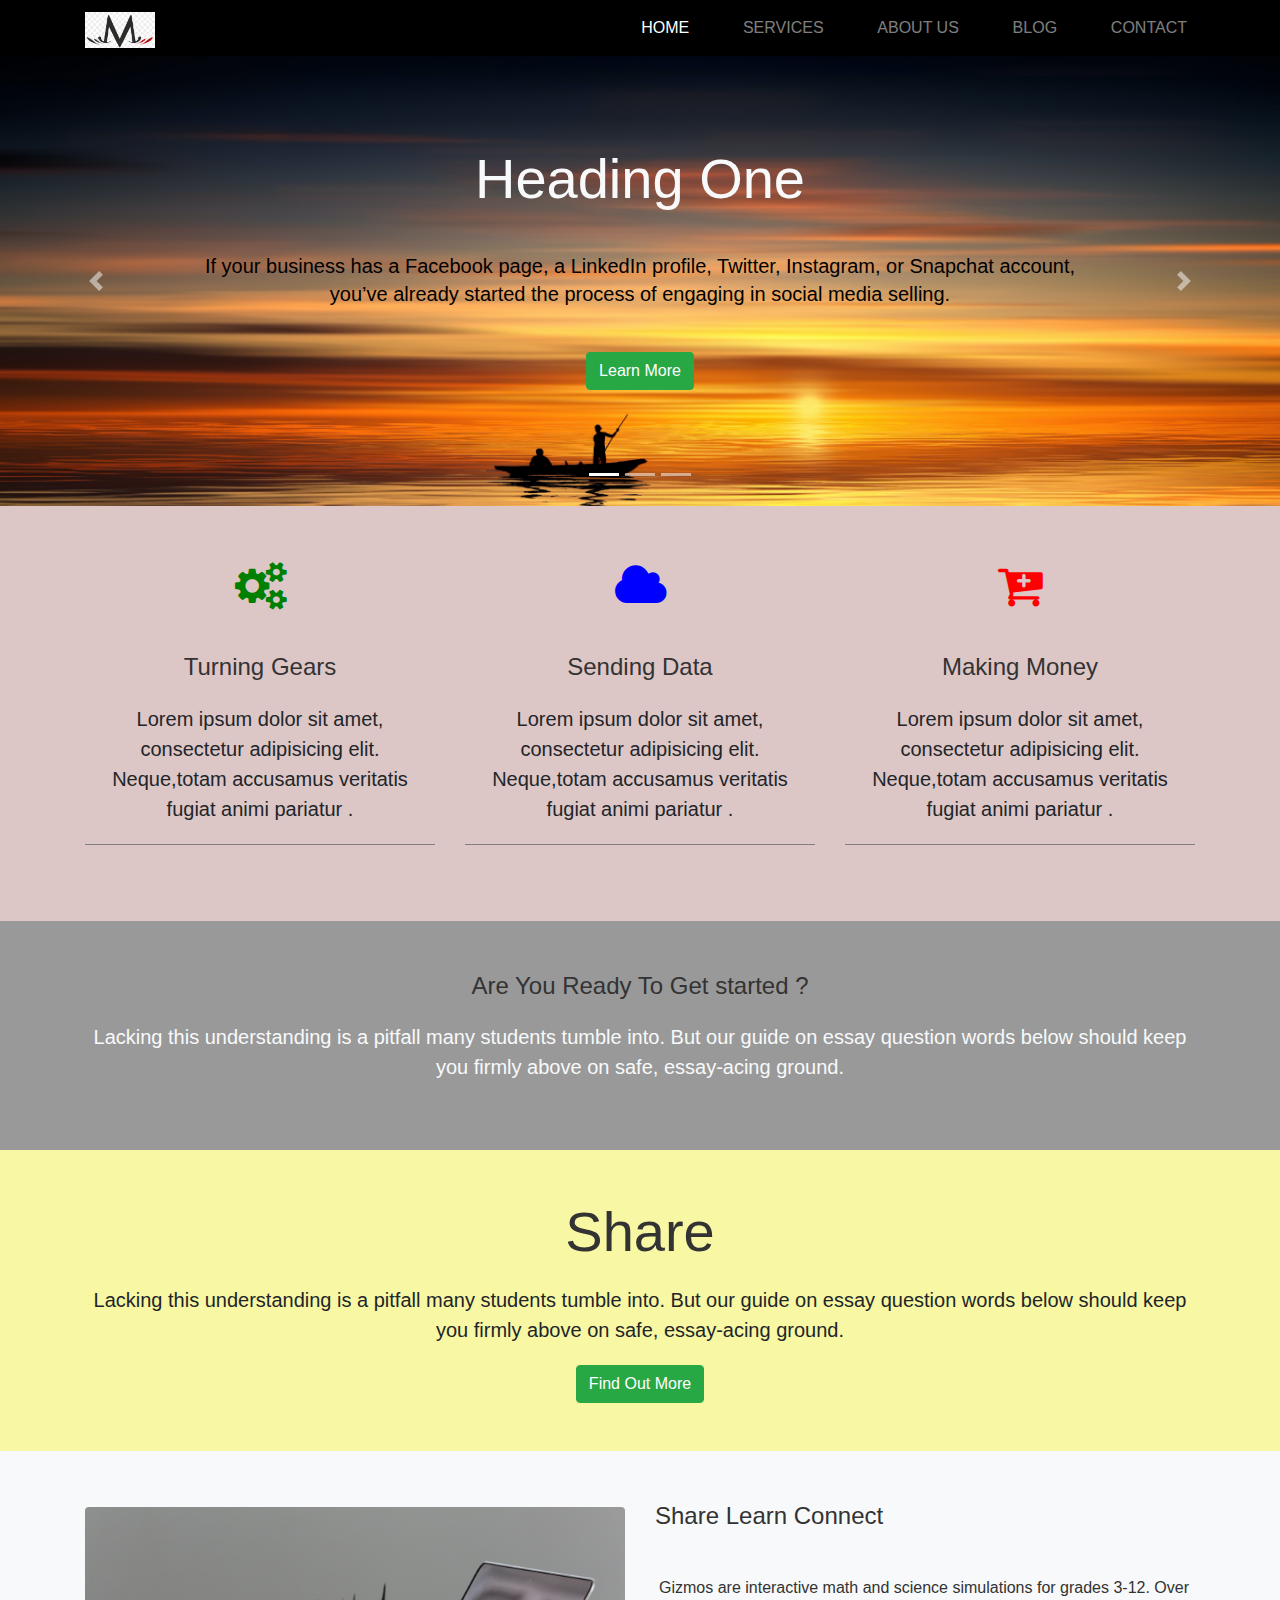
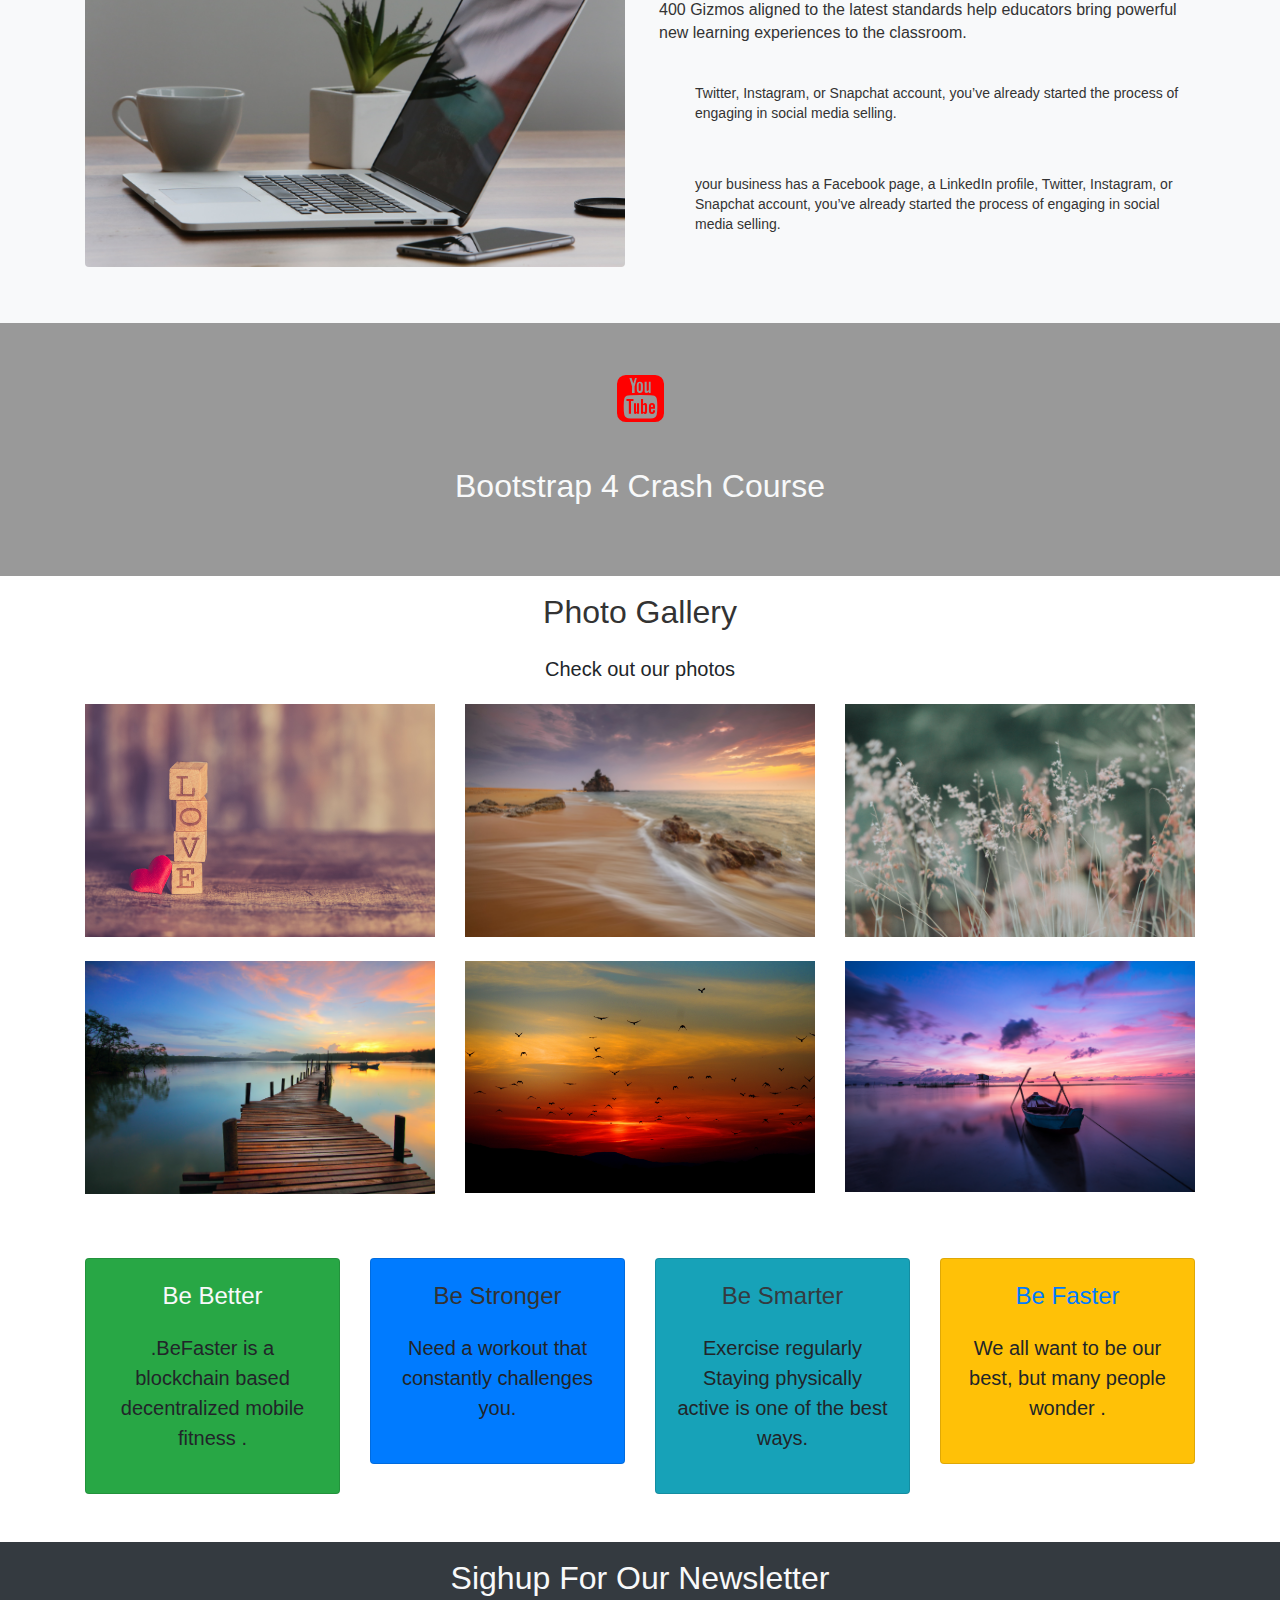
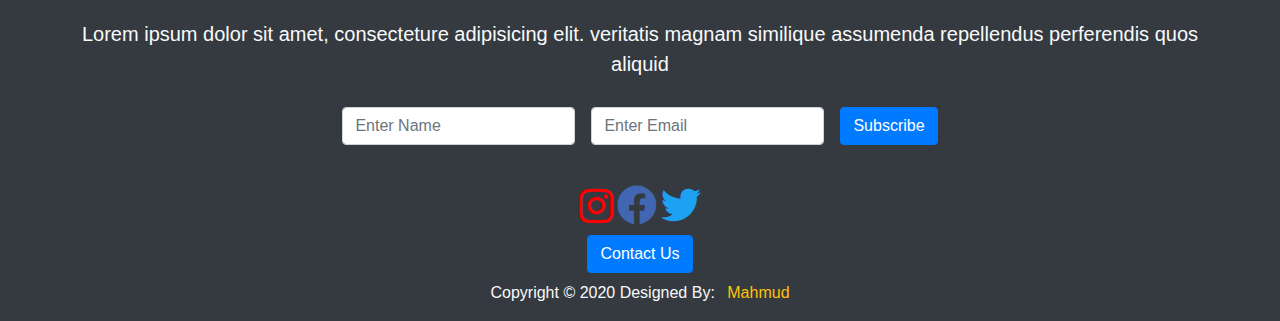
<file: index.html>
<!DOCTYPE html>
<html lang="en">
<head>
  <meta charset="UTF-8">
  <meta name="viewport" content="width=device-width, initial-scale=1.0">
  <meta http-equiv="X-UA-Compatible" content="ie=edge">
    
  <link rel="shortcut icon" href="img/favicon.jpg" type="image/x-icon">

  <link rel="stylesheet" href="css/style.css">
  <link rel="stylesheet" href="css/all.min.css">
  <link rel="stylesheet" href="css/bootstrap.min.css">
   
  <link rel="stylesheet" href="https://cdnjs.cloudflare.com/ajax/libs/font-awesome/4.7.0/css/font-awesome.min.css">
  <link rel="stylesheet" href="css/uikit.min.css">
  <link rel="stylesheet" href="css/fontawesome.min.css">

  
  <link rel="stylesheet" href="css/slick-theme.css">
  <link rel="stylesheet" href="css/slick.css">


<title>Index</title>

</head>
<body>
  <!-- Navigation Var -->
  <!-- navbar-expand-md use for horizantal Item -->
  <nav  class="navbar navbar-expand-md  navbar-dark" uk-sticky="top: 200; animation: uk-animation-slide-top; bottom: #sticky-on-scroll-up"  >
    <div class="container">
                   <!-- navbar-brand Use for Bold  Text |active use home page alltime active|ml =margin left auto-auto use all item go to left side | navbar-toggler-right Use button position right -->
           <div class="mt-1">
             <a href="index.html">
              <img src="img/mahmudlogo3.jpg" class="float-left" alt="Mahmud Img" width="70" height="70">
             </a>
           </div>
           <button class="navbar-toggler navbar-toggler-right" data-toggle="collapse" data-target="#navbarnav">
              <span class="navbar-toggler-icon">

              </span>
           </button>
      <div id="navbarnav" class="collapse navbar-collapse">
        <ul class="navbar-nav ml-auto">
          <li class="nav-item active">
            <a class="nav-link" href="index.html" >Home</a>
          </li>

          <li class="nav-item">
            <a class="nav-link" href="services.html">Services</a>
          </li>

          <li class="nav-item">
            <a class="nav-link" href="about.html">About Us</a>
          </li>

          <li class="nav-item">
            <a class="nav-link" href="blog.html">Blog</a>
          </li>

          <li class="nav-item">
            <a class="nav-link" href="contact.html">Contact</a>
          </li>
        </ul>

      </div>
        
    </div>
  </nav>


     <!-- Carousel Slider -->

    <section id="showcase" class="bg-dark">
      <div id="myCarouse" class="carousel slide" data-ride="carousel">
           <!-- 1st , 2nd & 3rd Slide show use by this '_ _ _' icon -->
        <ol class="carousel-indicators">
          <li data-slide-to="0" data-target="#myCarouse" class="active"></li>
          <li data-slide-to="1" data-target="#myCarouse" ></li>
          <li data-slide-to="2" data-target="#myCarouse" ></li>
        </ol>
        <div class="carousel-inner">
              <!-- Slide-1 -->
          <div class="carousel-item carousel-img-1 active">
            <div class="container">
              <div class="carousel-caption mb-3 pb-3  mb-sm-5 pb-sm-5">
                  <h2 class="display-4 text-light">Heading One</h2>
                <h4 class="slide-text-color ">If your business has a Facebook page, a LinkedIn profile, Twitter, Instagram, or Snapchat account, you’ve already started the process of engaging in social media selling.</h4>
                  <br>
                <a href="" class="btn btn-success">Learn More</a>
              </div>
            </div>
          </div>
              <!-- Slide-2 -->
          <div class="carousel-item carousel-img-2">
            <div class="container">
              <div class="carousel-caption mb-3 pb-3  mb-sm-5 pb-sm-5">
                <h2 class=" display-4 text-light">Heading Two</h2>
                <h4 class="slide-text-color">If your business has a Facebook page, a LinkedIn profile, Twitter, Instagram, or Snapchat account, you’ve already started the process of engaging in social media selling.</h4>
                <br>
                <a href="" class="btn btn-warning">Learn More</a>
              </div>
            </div>
          </div>
              <!-- Slide-3 -->
          <div class="carousel-item carousel-img-3">
            <div class="container">
              <div class="carousel-caption mb-3 pb-3  mb-sm-5 pb-sm-5">
                <h2 class=" display-4 text-light">Heading Three</h2>
                <h4 class="slide-text-color">If your business has a Facebook page, a LinkedIn profile, Twitter, Instagram, or Snapchat account, you’ve already started the process of engaging in social media selling.</h4>
                 <br>
                <a href="" class="btn btn-primary">Learn More</a>
              </div>
            </div>
          </div>
         
        </div>
               <!-- Previous @ Next Slide Show use by this'< &  >' icon -->
        <a href="#myCarouse" class="carousel-control-prev" data-slide="prev">
          <span class="carousel-control-prev-icon">

        <a href="#myCarouse" class="carousel-control-next" data-slide="next">
          <span class="carousel-control-next-icon">

          </span>
        </a>
      </div>
    </section>



    <!-- Home Icon -->
           
    <section id="home-icon" class="py-5 text-center"  style="background-color:rgb(221, 198, 198)" >
      <div class="container">
        <div class="row">
                    <!-- 1st Coloumn  -->
          <div class="col-md-4 my-2">
            <i class="fa fa-gears fa-spin  green-color" style="font-size:48px;color:green"></i>
            <h3>Turning Gears</h3>
            <p class="lead"> Lorem ipsum dolor sit amet,  consectetur adipisicing elit. Neque,totam  accusamus veritatis fugiat animi pariatur . </p>
            <hr style="height:1px;border-width:0;color:gray;background-color:gray">
          </div>
                       <!-- 2nd column -->
          <div class="col-md-4 my-2">
            <i class="fa fa-cloud blue-color" style="font-size:48px;color:blue"></i>
            <h3>Sending Data</h3>
            <p class="lead"> Lorem ipsum dolor sit amet,  consectetur adipisicing elit. Neque,totam  accusamus veritatis fugiat animi pariatur . </p>
            <hr style="height:1px;border-width:0;color:gray;background-color:gray">
          </div>
                       <!-- 3rd column -->
          <div class="col-md-4 my-2">
            <i class="fa fa-cart-plus fa-spin  purpel-color "  style="font-size:48px;color:red" ></i>
            <h3>Making Money</h3>
            <p class="lead mb-0"> Lorem ipsum dolor sit amet,  consectetur adipisicing elit. Neque,totam  accusamus veritatis fugiat animi pariatur . </p>
            <hr style="height:1px;border-width:0;color:gray;background-color:gray">
          </div>
          
        </div>
      </div>
    </section>


    <!-- Home-Get Started -->

    <section id="getstarted" class=" text-center text-light">
      <div class="dark-overlay">
        <div class="home-inner py-5 ">
        <div class="container">
          <div class="row">
            <div class="col ">
              <h3>Are You Ready To Get started ?</h3>
              <p class="lead"> Lacking this understanding is a pitfall many students tumble into. But our guide on essay question words below should keep you firmly above on safe, essay-acing ground.</p>
            </div>
          </div>
        </div>
      </div>
      </div>
    </section>



    <!-- Share Section -->
    <!-- Share Head Section -->

    <section id="explore-head-section" class="text-center py-5 " style="background: rgb(248, 247, 164);">
      <div class="container">
        <div class="row">
          <div class="col-md-12">
            <h2 class="display-4">Share</h2>
            <p class="lead"> Lacking this understanding is a pitfall many students tumble into. But our guide on essay question words below should keep you firmly above on safe, essay-acing ground.</p>
            <a href="#" class="btn btn-success" >Find Out More</a>
          </div>
        </div>
      </div>
    </section>

   <!-- Share Main Section -->
  
  <section id="share-main-section" class="bg-light py-5 text-dark ">
    <div class="container">
      <div class="row">
            <!-- 1st Col -->
        <div class="col-md-12 col-lg-6 my-2">
          <img src="img/share.jpg" class="img-fluid rounded" alt="Explore">
        </div>
              <!-- 2nd Col -->
        <class class="col-md-12 col-lg-6">
          <h3>Share Learn Connect</h3>
          <h5 class="p-1"> Gizmos are interactive math and science simulations for grades 3-12. Over 400 Gizmos aligned to the latest standards help educators bring powerful new learning experiences to the classroom.</h5>
        
            <div>
              <h6 class="ml-4 p-3">Twitter, Instagram, or Snapchat account, you’ve already started the process of engaging in social media selling.</h6>
            </div>

            <div>
              <h6 class="ml-4 p-3">your business has a Facebook page, a LinkedIn profile, Twitter, Instagram, or Snapchat account, you’ve already started the process of engaging in social media selling. </h6>
            </div>

         
          </class>
        </div>
      </div>
    </div>
  </section>


 <!-- Home Video Section -->

 <section id="home-video" class="text-center">
  <div class="dark-overlay2">
    <div class="home-inner py-5 ">
      <div class="container">
        <div class="row">
          <div class="col ">
            <div uk-lightbox class="mb-3" >
              <a href="https://www.youtube.com/watch?v=UAr-s_gSIos"> 
                <i style="font-size:55px;color:red" class="fa">&#xf166;</i>
              </a>    
            </div>
                <h2 class="text-light">Bootstrap 4 Crash Course</h2>
          </div>
        </div>
      </div>
    </div>
   </div>
 </section>

   <!-- Photo Gallery -->

  <section id="gallery" class="py-3" uk-lightbox>
    <div class="container">
      <div class="row text-center ">
        <div class="col">
          <h2>Photo Gallery</h2>
          <p class="lead">Check out our photos</p>
        </div>
      </div>
         
      <div class="row">
        <div class="col-md-4 ">
          <div class="">
            <a href="img/gallery1.jpg">
              <img src="img/gallery1.jpg" class="img-fluid" alt="">
            </a>
          </div>
        </div>

        <div class="col-md-4 image">
          <div class="">
            <a href="img/gallery2.jpg">
              <img src="img/gallery2.jpg" class="img-fluid" alt="">
            </a>
          </div>
        </div>

        <div class="col-md-4 image">
          <div class="">
            <a href="img/gallery3.jpg">
              <img src="img/gallery3.jpg" class="img-fluid" alt="">
            </a>
          </div>
        </div>
      </div>

      <div class="row  mt-md-4   image">
        <div class="col-md-4">
          <div class="">
            <a href="img/gallery4.jpg">
              <img src="img/gallery4.jpg" class="img-fluid" alt="">
            </a>
          </div>
        </div>

        <div class="col-md-4 image">
          <div class="">
            <a href="img/gallery5.jpg">
              <img src="img/gallery5.jpg" class="img-fluid" alt="">
            </a>
          </div>
        </div>

        <div class="col-md-4 image">
          <div class="">
            <a href="img/gallery6.jpg">
              <img src="img/gallery6.jpg" class="img-fluid" alt="">
            </a>
          </div>
        </div>
      </div>
      
    </div>
  </section>


    <!-- Boxes  -->

  <section id="boxes" class="py-5 text-center ">
    <div class="container">
      <div class="row">
        <div class="col-lg-3">
          <div class="card bg-success ">
            <div class="card-body stylecard">
              <h3 class="text-light  ">Be Better</h3>
              <p class=" lead">.BeFaster is a blockchain based decentralized mobile fitness . </p>
            </div>
          </div>
        </div>

        <div class="col-lg-3 my-2 my-sm-3 my-md-3 my-lg-0 ">
          <div class="card  bg-primary">
            <div class="card-body stylecard">
              <h3 class=" ">Be Stronger</h3>
              <p class=" lead">Need a workout that constantly challenges you.</p>
            </div>
          </div>
        </div>

        <div class="col-lg-3 my-2 my-sm-3 my-md-3 my-lg-0">
          <div class="card bg-info ">
            <div class="card-body stylecard">
              <h3 class="text-dark  ">Be Smarter</h3>
              <p class="lead">Exercise regularly Staying physically active is one of the best ways.</p>
            </div>
          </div>
        </div>

        <div class="col-lg-3">
          <div class="card bg-warning ">
            <div class="card-body stylecard">
              <h3 class="text-primary  ">Be Faster</h3>
              <p class=" lead">We all want to be our best, but many people wonder .</p>
            </div>
          </div>
        </div>

      </div>
    </div>
  </section>


    <!-- News Letter -->

    <section id="newsletter" class="py-3 bg-dark text-light text-center">
      <div class="container">
         <div class="row">
          <div class="">
            <h2 class="text-light">Sighup For Our Newsletter</h2>
            <p class="lead">Lorem ipsum dolor sit amet, consecteture adipisicing elit. veritatis magnam similique assumenda repellendus perferendis quos aliquid</p>
            
            <form class="form-inline justify-content-center" method="POST" action="#">
             
             <input type="text" class="form-control m-2" placeholder="Enter Name" id="name">
    
             <input type="email" class="form-control m-2" placeholder="Enter Email" id="email">
             
             <button type="submit" class="btn btn-primary button m-2 ">Subscribe</button>
            </form>
           </div>   
         </div>
      </div>
    </section>


    <!-- Footer Section -->

    <footer id="footer-section" class="text-center text-light py-3   bg-dark ">
      <div class="container ">
        <div class="row">
          <div class="col-md-12 ">
            <div   >
  
  
              <a href="https://www.instagram.com/mahmud_582/">
                <i class="fa fa-instagram" style="font-size:40px;color:red"></i>
              </a>
  
              <a href="https://www.facebook.com/mahmud582">
                <i class="fab fa-facebook" style="font-size:40px;color:#4267B2;"></i>
              </a> 
  
              <a href="https://mobile.twitter.com/mahmud_582">
                <i class="fab fa-twitter" style="font-size:40px;color:rgb(29,161,242)"></i>
              </a>
  
            </div>
            <div class=" py-2">
              <button type="submit" class="btn btn-primary" data-toggle="modal" data-target="#contact-modal" >Contact Us</button>
            </div>
            <span>Copyright &copy; 2020 Designed By: <a class="ml-2 text-warning" href="https://sites.google.com/view/mdmahmud/home" target="_blank">Mahmud</a> </span>
            
          </div>
        </div>
      </div>
    </footer>


  <!-- Contact Us  Modal  -->
  <!-- The Modal -->

 <div class="modal text-light" id="contact-modal">
  <div class="container">
    <div class="modal-dialog ">
      <div class="modal-content bg-dark ">
  
        <!-- Modal Header -->
        <div class="modal-header">
          <h4 class="modal-title text-light ">Contact us</h4>
          <button type="button" class="close text-light " data-dismiss="modal">&times;</button>

        </div>
  
        <!-- Modal body -->
        <div class="modal-body">

          <form action="https://formspree.io/mahmudhossain582@gmail.com"
          method="POST">
            <div class="form-group">
              <label for="name">Name:</label>
              <input type="text" class="form-control" id="name" placeholder="Enter Your Name " name="">
            </div>

            <div class="form-group">
              <label for="email">Email:</label>
              <input type="email" class="form-control" id="email" placeholder="Enter Your Email " name="">
            </div>

            <div class="form-group">
              <label for="comment">Message:</label>
              <textarea class="form-control" rows="3" id="comment" name="" placeholder="Enter Your Message "></textarea>
            </div>

            <button type="submit" class="btn btn-primary">Sent</button>
          </form> 
        </div>
  
        <!-- Modal footer -->

        <div class="modal-footer">
          <button type="button" class="btn btn-danger" data-dismiss="modal">Close</button>
        </div>
      </div>
    </div>
  </div>
 </div>



   <script src="https://code.jquery.com/jquery-3.2.1.slim.min.js" integrity="sha384-KJ3o2DKtIkvYIK3UENzmM7KCkRr/rE9/Qpg6aAZGJwFDMVNA/GpGFF93hXpG5KkN" crossorigin="anonymous"></script>
   <script src="https://cdnjs.cloudflare.com/ajax/libs/popper.js/1.12.9/umd/popper.min.js" integrity="sha384-ApNbgh9B+Y1QKtv3Rn7W3mgPxhU9K/ScQsAP7hUibX39j7fakFPskvXusvfa0b4Q" crossorigin="anonymous"></script>
    
   <script src="js/bootstrap.min.js"></script>
   <script src="js/uikit.min.js"></script>
   <script src="js/uikit-icons.min.js"></script>

   <script src="js/slick.min.js"></script>
   <script src="js/main.js"></script>


</body>
</html>
</file>
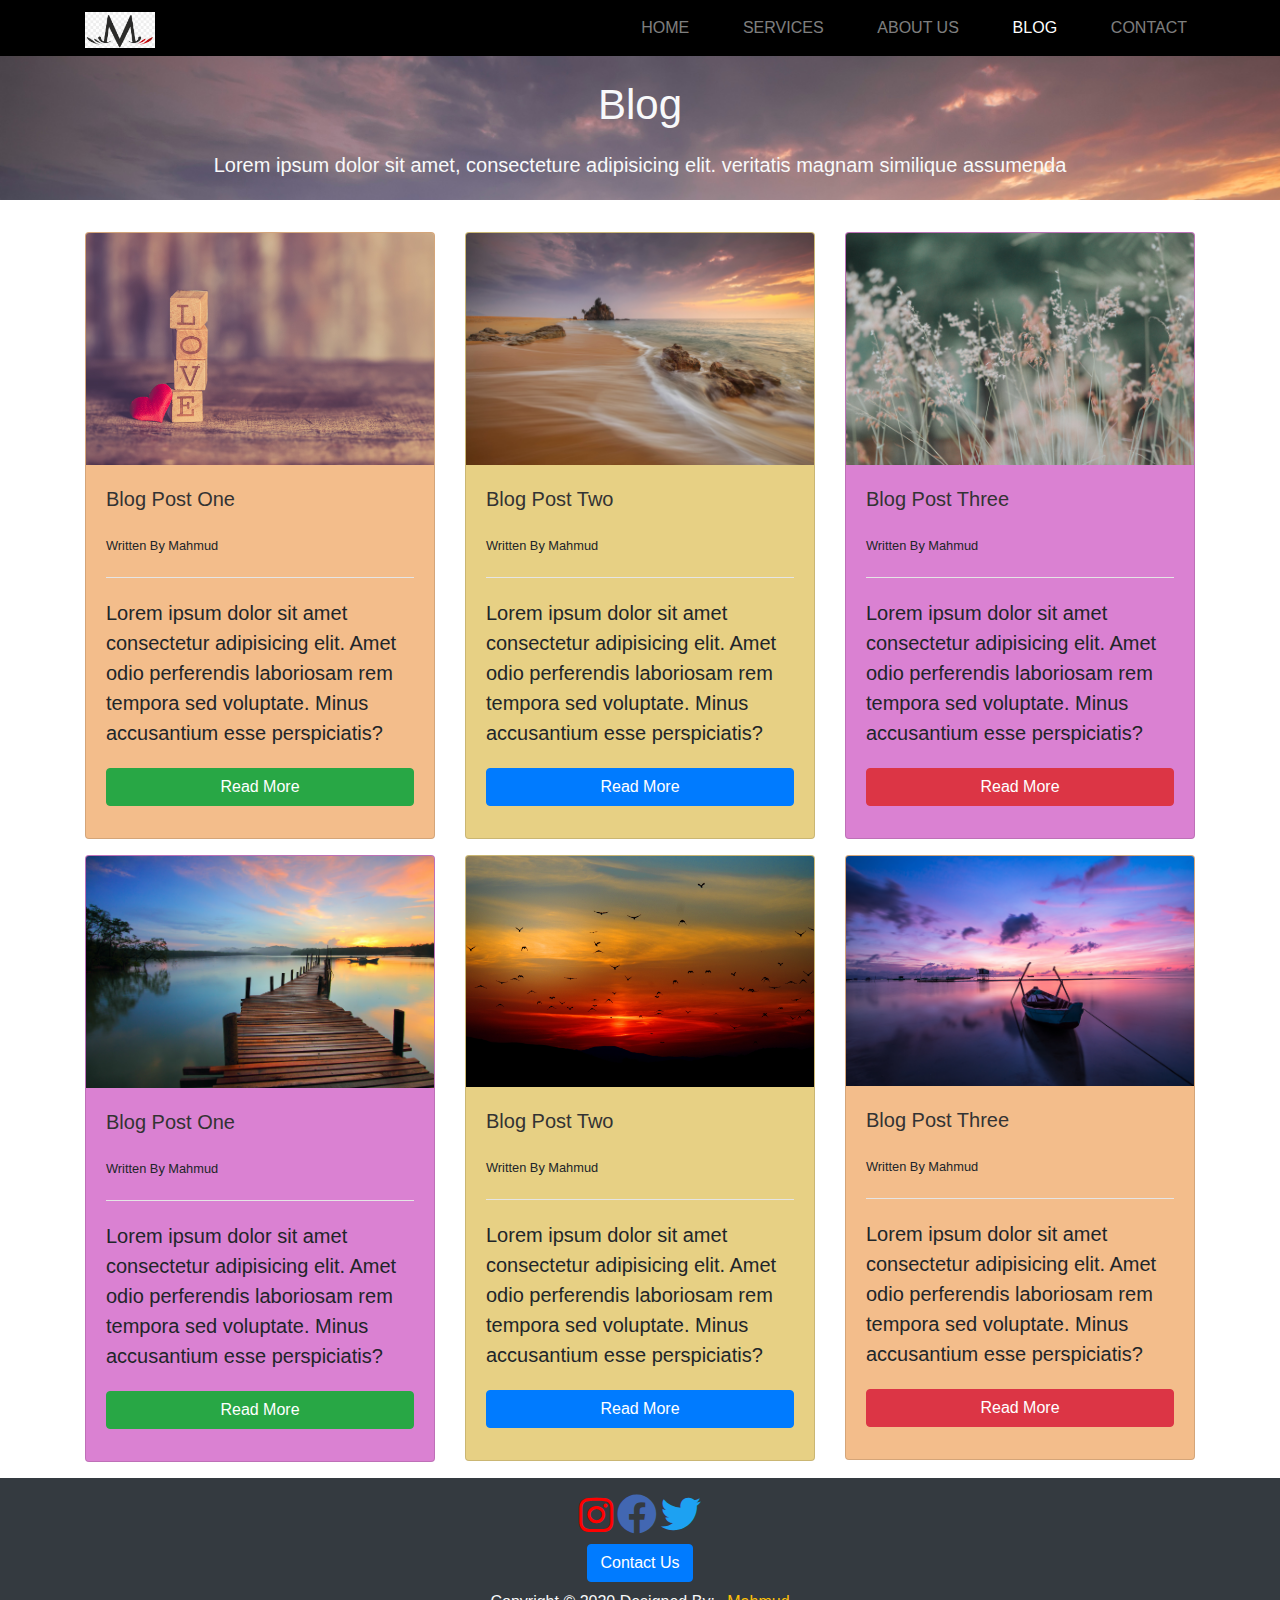
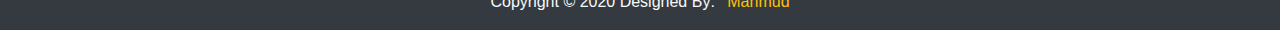
<file: blog.html>
<!DOCTYPE html>
<html lang="en">
<head>
  <meta charset="UTF-8">
  <meta name="viewport" content="width=device-width, initial-scale=1.0">
  <meta http-equiv="X-UA-Compatible" content="ie=edge">
    
  <link rel="shortcut icon" href="img/favicon.jpg" type="image/x-icon">

  <link rel="stylesheet" href="css/style.css">
  <link rel="stylesheet" href="css/all.min.css">
  <link rel="stylesheet" href="css/bootstrap.min.css">
   
  <link rel="stylesheet" href="https://cdnjs.cloudflare.com/ajax/libs/font-awesome/4.7.0/css/font-awesome.min.css">
  <link rel="stylesheet" href="css/uikit.min.css">
  <link rel="stylesheet" href="css/fontawesome.min.css">
  
<title>Blog</title>

</head>
<body>
  <!-- Navigation Var -->
  <!-- navbar-expand-md use for horizantal Item -->
  <nav  class="navbar navbar-expand-md  navbar-dark" uk-sticky="top: 200; animation: uk-animation-slide-top; bottom: #sticky-on-scroll-up"  >
    <div class="container">
                   <!-- navbar-brand Use for Bold  Text |active use home page alltime active|ml =margin left auto-auto use all item go to left side | navbar-toggler-right Use button position right -->
                   <div class="mt-1">
                    <a href="index.html">
                     <img src="img/mahmudlogo3.jpg" class="float-left" alt="Mahmud Img" width="70" height="70">
                    </a>
                  </div>
                   
           <button class="navbar-toggler navbar-toggler-right" data-toggle="collapse" data-target="#navbarnav">
              <span class="navbar-toggler-icon">

              </span>
           </button>
      <div id="navbarnav" class="collapse navbar-collapse">
        <ul class="navbar-nav ml-auto">
          <li class="nav-item ">
            <a class="nav-link" href="index.html" >Home</a>
          </li>

          <li class="nav-item">
            <a class="nav-link" href="services.html">Services</a>
          </li>

          <li class="nav-item">
            <a class="nav-link" href="about.html">About Us</a>
          </li>

          <li class="nav-item active">
            <a class="nav-link" href="blog.html">Blog</a>
          </li>

          <li class="nav-item">
            <a class="nav-link" href="contact.html">Contact</a>
          </li>
        </ul>

      </div>
        
    </div>
  </nav>


  <!-- Services Page Header  -->

 <section id="services-header" class="text-center text-light">
  <div class="container">
    <div class="row">
      <div class="col mt-4">
        <h1 class="text-light">Blog </h1>
        <p class="lead text-light ">Lorem ipsum dolor sit amet, consecteture adipisicing elit. veritatis magnam similique assumenda </p>
      </div>
    </div>  
  </div>
 </section>

 <!-- Blog Section -->

  <section id="blog" class="py-3">
    <div class="container">
      <div class="row"> 
        <div class="col-md-4 mt-3">
          <div class="card" style="background-color: rgb(243, 189, 139);">
              <img src="img/gallery1.jpg" class="img-fluid card-img-top" alt="">
            <div class="card-body">
              <div class="card-title">
                  <h4>Blog Post One</h4>
                  <small>Written By Mahmud</small>
                  <hr>
                  <p class="lead">Lorem ipsum dolor sit amet consectetur adipisicing elit. Amet odio perferendis laboriosam rem tempora sed voluptate. Minus accusantium esse perspiciatis?</p>
                  <a href="#" class="btn btn-block btn-success">Read More</a>
              </div>
            </div>
          </div>
        </div>

        <div class="col-md-4 mt-3">
          <div class="card" style="background-color: rgb(231, 208, 132);">
              <img src="img/gallery2.jpg" class="img-fluid card-img-top" alt="">
            <div class="card-body">
              <div class="card-title">
                  <h4>Blog Post Two</h4>
                  <small>Written By Mahmud</small>
                  <hr>
                  <p class="lead">Lorem ipsum dolor sit amet consectetur adipisicing elit. Amet odio perferendis laboriosam rem tempora sed voluptate. Minus accusantium esse perspiciatis?</p>
                  <a href="#" class="btn btn-block btn-primary">Read More</a>
              </div>
            </div>
          </div>
        </div>

        <div class="col-md-4 mt-3">
          <div class="card" style="background-color: rgb(218, 129, 210);">
              <img src="img/gallery3.jpg" class="img-fluid card-img-top" alt="">
            <div class="card-body">
              <div class="card-title">
                  <h4>Blog Post Three</h4>
                  <small>Written By Mahmud</small>
                  <hr>
                  <p class="lead">Lorem ipsum dolor sit amet consectetur adipisicing elit. Amet odio perferendis laboriosam rem tempora sed voluptate. Minus accusantium esse perspiciatis?</p>
                  <a href="#" class="btn btn-block btn-danger">Read More</a>
              </div>
            </div>
          </div>
        </div>

      </div>



      <div class="row"> 
        <div class="col-md-4 mt-3">
          <div class="card" style="background-color: rgb(218, 129, 210);" >
              <img src="img/gallery4.jpg" class="img-fluid card-img-top" alt="">
            <div class="card-body">
              <div class="card-title">
                  <h4>Blog Post One</h4>
                  <small>Written By Mahmud</small>
                  <hr>
                  <p class="lead">Lorem ipsum dolor sit amet consectetur adipisicing elit. Amet odio perferendis laboriosam rem tempora sed voluptate. Minus accusantium esse perspiciatis?</p>
                  <a href="#" class="btn btn-block btn-success">Read More</a>
              </div>
            </div>
          </div>
        </div>

        <div class="col-md-4 mt-3">
          <div class="card" style="background-color: rgb(231, 208, 132);">
              <img src="img/gallery5.jpg" class="img-fluid card-img-top" alt="">
            <div class="card-body">
              <div class="card-title">
                  <h4>Blog Post Two</h4>
                  <small>Written By Mahmud</small>
                  <hr>
                  <p class="lead">Lorem ipsum dolor sit amet consectetur adipisicing elit. Amet odio perferendis laboriosam rem tempora sed voluptate. Minus accusantium esse perspiciatis?</p>
                  <a href="#" class="btn btn-block btn-primary">Read More</a>
              </div>
            </div>
          </div>
        </div>

        <div class="col-md-4 mt-3">
          <div class="card" style="background-color: rgb(243, 189, 139);">
              <img src="img/gallery6.jpg" class="img-fluid card-img-top" alt="">
            <div class="card-body">
              <div class="card-title">
                  <h4>Blog Post Three</h4>
                  <small>Written By Mahmud</small>
                  <hr>
                  <p class="lead">Lorem ipsum dolor sit amet consectetur adipisicing elit. Amet odio perferendis laboriosam rem tempora sed voluptate. Minus accusantium esse perspiciatis?</p>
                  <a href="#" class="btn btn-block btn-danger">Read More</a>
              </div>
            </div>
          </div>
        </div>

      </div>



    </div>


  </section>


    <!-- Footer Section -->

    <footer id="footer-section" class="text-center text-light py-3   bg-dark ">
      <div class="container ">
        <div class="row">
          <div class="col-md-12 ">
            <div   >
  
  
              <a href="https://www.instagram.com/mahmud_582/">
                <i class="fa fa-instagram" style="font-size:40px;color:red"></i>
              </a>
  
              <a href="https://www.facebook.com/mahmud582">
                <i class="fab fa-facebook" style="font-size:40px;color:#4267B2;"></i>
              </a> 
  
              <a href="https://mobile.twitter.com/mahmud_582">
                <i class="fab fa-twitter" style="font-size:40px;color:rgb(29,161,242)"></i>
              </a>
  
            </div>
            <div class=" py-2">
              <button type="submit" class="btn btn-primary" data-toggle="modal" data-target="#contact-modal" >Contact Us</button>
            </div>
            <span>Copyright &copy; 2020 Designed By: <a class="ml-2 text-warning" href="https://sites.google.com/view/mdmahmud/home" target="_blank">Mahmud</a> </span>
            
          </div>
        </div>
      </div>
    </footer>


  <!-- Contact Us  Modal  -->
  <!-- The Modal -->

 <div class="modal text-light" id="contact-modal">
  <div class="container">
    <div class="modal-dialog ">
      <div class="modal-content bg-dark ">
  
        <!-- Modal Header -->
        <div class="modal-header">
          <h4 class="modal-title text-light ">Contact us</h4>
          <button type="button" class="close text-light " data-dismiss="modal">&times;</button>

        </div>
  
        <!-- Modal body -->
        <div class="modal-body">

          <form action="/action_page.php">
            <div class="form-group">
              <label for="name">Name:</label>
              <input type="text" class="form-control" id="name" placeholder="Enter Your Name " name="name">
            </div>

            <div class="form-group">
              <label for="email">Email:</label>
              <input type="email" class="form-control" id="email" placeholder="Enter Your Email " name="email">
            </div>

            <div class="form-group">
              <label for="comment">Comment:</label>
              <textarea class="form-control" rows="3" id="comment" name="text" placeholder="Enter Your Comment "></textarea>
            </div>

            <button type="submit" class="btn btn-primary">Sent</button>
          </form> 
        </div>
  
        <!-- Modal footer -->

        <div class="modal-footer">
          <button type="button" class="btn btn-danger" data-dismiss="modal">Close</button>
        </div>
      </div>
    </div>
  </div>
 </div>

 


   <script src="https://code.jquery.com/jquery-3.2.1.slim.min.js" integrity="sha384-KJ3o2DKtIkvYIK3UENzmM7KCkRr/rE9/Qpg6aAZGJwFDMVNA/GpGFF93hXpG5KkN" crossorigin="anonymous"></script>
   <script src="https://cdnjs.cloudflare.com/ajax/libs/popper.js/1.12.9/umd/popper.min.js" integrity="sha384-ApNbgh9B+Y1QKtv3Rn7W3mgPxhU9K/ScQsAP7hUibX39j7fakFPskvXusvfa0b4Q" crossorigin="anonymous"></script>
    
   <script src="js/bootstrap.min.js"></script>
   <script src="js/uikit.min.js"></script>
   <script src="js/uikit-icons.min.js"></script>


</body>
</html>
</file>
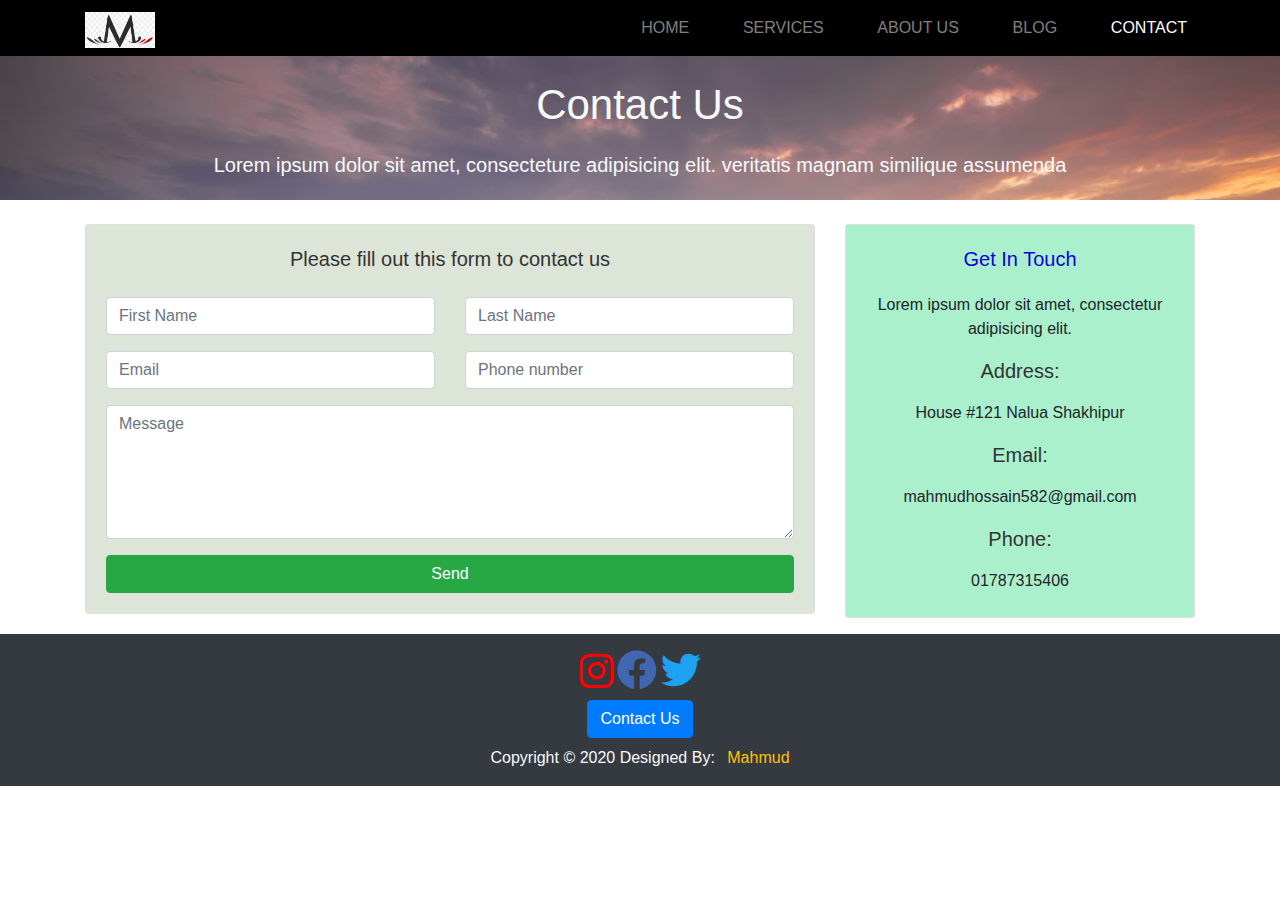
<file: contact.html>
<!DOCTYPE html>
<html lang="en">
<head>
  <meta charset="UTF-8">
  <meta name="viewport" content="width=device-width, initial-scale=1.0">
  <meta http-equiv="X-UA-Compatible" content="ie=edge">
    
  <link rel="shortcut icon" href="img/favicon.jpg" type="image/x-icon">

  <link rel="stylesheet" href="css/style.css">
  <link rel="stylesheet" href="css/all.min.css">
  <link rel="stylesheet" href="css/bootstrap.min.css">
   
  <link rel="stylesheet" href="https://cdnjs.cloudflare.com/ajax/libs/font-awesome/4.7.0/css/font-awesome.min.css">
  <link rel="stylesheet" href="css/uikit.min.css">
  <link rel="stylesheet" href="css/fontawesome.min.css">
  
  <title>Contact</title>

</head>
<body>
  <!-- Navigation Var -->
  <!-- navbar-expand-md use for horizantal Item -->
  <nav  class="navbar navbar-expand-md  navbar-dark" uk-sticky="top: 200; animation: uk-animation-slide-top; bottom: #sticky-on-scroll-up"  >
    <div class="container">
                   <!-- navbar-brand Use for Bold  Text |active use home page alltime active|ml =margin left auto-auto use all item go to left side | navbar-toggler-right Use button position right -->
                   <div class="mt-1">
                    <a href="index.html">
                     <img src="img/mahmudlogo3.jpg" class="float-left" alt="Mahmud Img" width="70" height="70">
                    </a>
                  </div>
           <button class="navbar-toggler navbar-toggler-right" data-toggle="collapse" data-target="#navbarnav">
              <span class="navbar-toggler-icon">

              </span>
           </button>
      <div id="navbarnav" class="collapse navbar-collapse">
        <ul class="navbar-nav ml-auto">
          <li class="nav-item ">
            <a class="nav-link" href="index.html" >Home</a>
          </li>

          <li class="nav-item">
            <a class="nav-link" href="services.html">Services</a>
          </li>

          <li class="nav-item">
            <a class="nav-link" href="about.html">About Us</a>
          </li>


          <li class="nav-item ">
            <a class="nav-link" href="blog.html">Blog</a>
          </li>

          <li class="nav-item active">
            <a class="nav-link" href="contact.html">Contact</a>
          </li>
        </ul>

      </div>
        
    </div>
  </nav>


  <!-- Services Page Header  -->

 <section id="services-header" class="text-center text-light">
  <div class="container">
    <div class="row">
      <div class="col mt-4">
        <h1 class="text-light">Contact Us </h1>
        <p class="lead text-light ">Lorem ipsum dolor sit amet, consecteture adipisicing elit. veritatis magnam similique assumenda </p>
      </div>
    </div>  
  </div>
 </section>


 <!-- Contact Section -->
  <section id="contact" class=" py-3">
    <div class="container">
      <div class="row">
        <div class="col-md-8 mt-2">
          <div class="card ">
            <div class="card-body" style="background: rgb(221, 228, 216);">
              <h4 class="text-center">Please fill out this form to contact us</h4>
              <div class="row mt-4">
                <div class="col-md-6">
                  <div class="form-group">
                    <input type="text" placeholder="First Name" class="form-control">
                  </div>
                </div>

                <div class="col-md-6">
                  <div class="form-group">
                    <input type="text" placeholder="Last Name" class="form-control">
                  </div>
                </div>

                <div class="col-md-6">
                  <div class="form-group">
                    <input type="text" placeholder="Email" class="form-control">
                  </div>
                </div>

                <div class="col-md-6">
                  <div class="form-group">
                    <input type="text" placeholder="Phone number" class="form-control">
                  </div>
                </div>

                <div class="col-md-12">
                  <div class="form-group">
                    <textarea name="" id="" cols="30" rows="5" class="form-control" placeholder="Message"></textarea>
                  </div>
                </div>

                <div class="col-md-12">
                  <input type="submit" class="btn btn-block btn-success" value="Send">
                </div>

              </div>
            </div>

          </div>
        </div>


        <div class="col-md-4 mt-2">
          <div class="card  ">
            <div class="card-body text-center " style="background-color: rgb(170, 240, 205);">
              <h4 class="mb-3" style="color: rgb(15, 0, 218);">Get In Touch</h4>
             <p class="mb-1"> Lorem ipsum dolor sit amet, consectetur adipisicing elit.</p>
             <h4 class="my-3">Address:</h4>
             <p class="my-0">House #121 Nalua Shakhipur</p>
             <h4 class="my-3">Email:</h4>
             <p class="my-1">mahmudhossain582@gmail.com</p>
             <h4 class="my-3">Phone:</h4>
             <p class="my-1">01787315406</p>
            </div>
          </div>
        </div>


      </div>
    </div>
  </section>

 


    <!-- Footer Section -->

    <footer id="footer-section" class="text-center text-light py-3   bg-dark ">
      <div class="container ">
        <div class="row">
          <div class="col-md-12 ">
            <div   >
  
  
              <a href="https://www.instagram.com/mahmud_582/">
                <i class="fa fa-instagram" style="font-size:40px;color:red"></i>
              </a>
  
              <a href="https://www.facebook.com/mahmud582">
                <i class="fab fa-facebook" style="font-size:40px;color:#4267B2;"></i>
              </a> 
  
              <a href="https://mobile.twitter.com/mahmud_582">
                <i class="fab fa-twitter" style="font-size:40px;color:rgb(29,161,242)"></i>
              </a>
  
            </div>
            <div class=" py-2">
              <button type="submit" class="btn btn-primary" data-toggle="modal" data-target="#contact-modal" >Contact Us</button>
            </div>
            <span>Copyright &copy; 2020 Designed By: <a class="ml-2 text-warning" href="https://sites.google.com/view/mdmahmud/home" target="_blank">Mahmud</a> </span>
            
          </div>
        </div>
      </div>
    </footer>


  <!-- Contact Us  Modal  -->
  <!-- The Modal -->

 <div class="modal text-light" id="contact-modal">
  <div class="container">
    <div class="modal-dialog ">
      <div class="modal-content bg-dark ">
  
        <!-- Modal Header -->
        <div class="modal-header">
          <h4 class="modal-title text-light ">Contact us</h4>
          <button type="button" class="close text-light " data-dismiss="modal">&times;</button>

        </div>
  
        <!-- Modal body -->
        <div class="modal-body">

          <form action="/action_page.php">
            <div class="form-group">
              <label for="name">Name:</label>
              <input type="text" class="form-control" id="name" placeholder="Enter Your Name " name="name">
            </div>

            <div class="form-group">
              <label for="email">Email:</label>
              <input type="email" class="form-control" id="email" placeholder="Enter Your Email " name="email">
            </div>

            <div class="form-group">
              <label for="comment">Comment:</label>
              <textarea class="form-control" rows="3" id="comment" name="text" placeholder="Enter Your Comment "></textarea>
            </div>

            <button type="submit" class="btn btn-primary">Sent</button>
          </form> 
        </div>
  
        <!-- Modal footer -->

        <div class="modal-footer">
          <button type="button" class="btn btn-danger" data-dismiss="modal">Close</button>
        </div>
      </div>
    </div>
  </div>
 </div>




   <script src="https://code.jquery.com/jquery-3.2.1.slim.min.js" integrity="sha384-KJ3o2DKtIkvYIK3UENzmM7KCkRr/rE9/Qpg6aAZGJwFDMVNA/GpGFF93hXpG5KkN" crossorigin="anonymous"></script>
   <script src="https://cdnjs.cloudflare.com/ajax/libs/popper.js/1.12.9/umd/popper.min.js" integrity="sha384-ApNbgh9B+Y1QKtv3Rn7W3mgPxhU9K/ScQsAP7hUibX39j7fakFPskvXusvfa0b4Q" crossorigin="anonymous"></script>
    
   <script src="js/bootstrap.min.js"></script>
   <script src="js/uikit.min.js"></script>
   <script src="js/uikit-icons.min.js"></script>


</body>
</html>
</file>
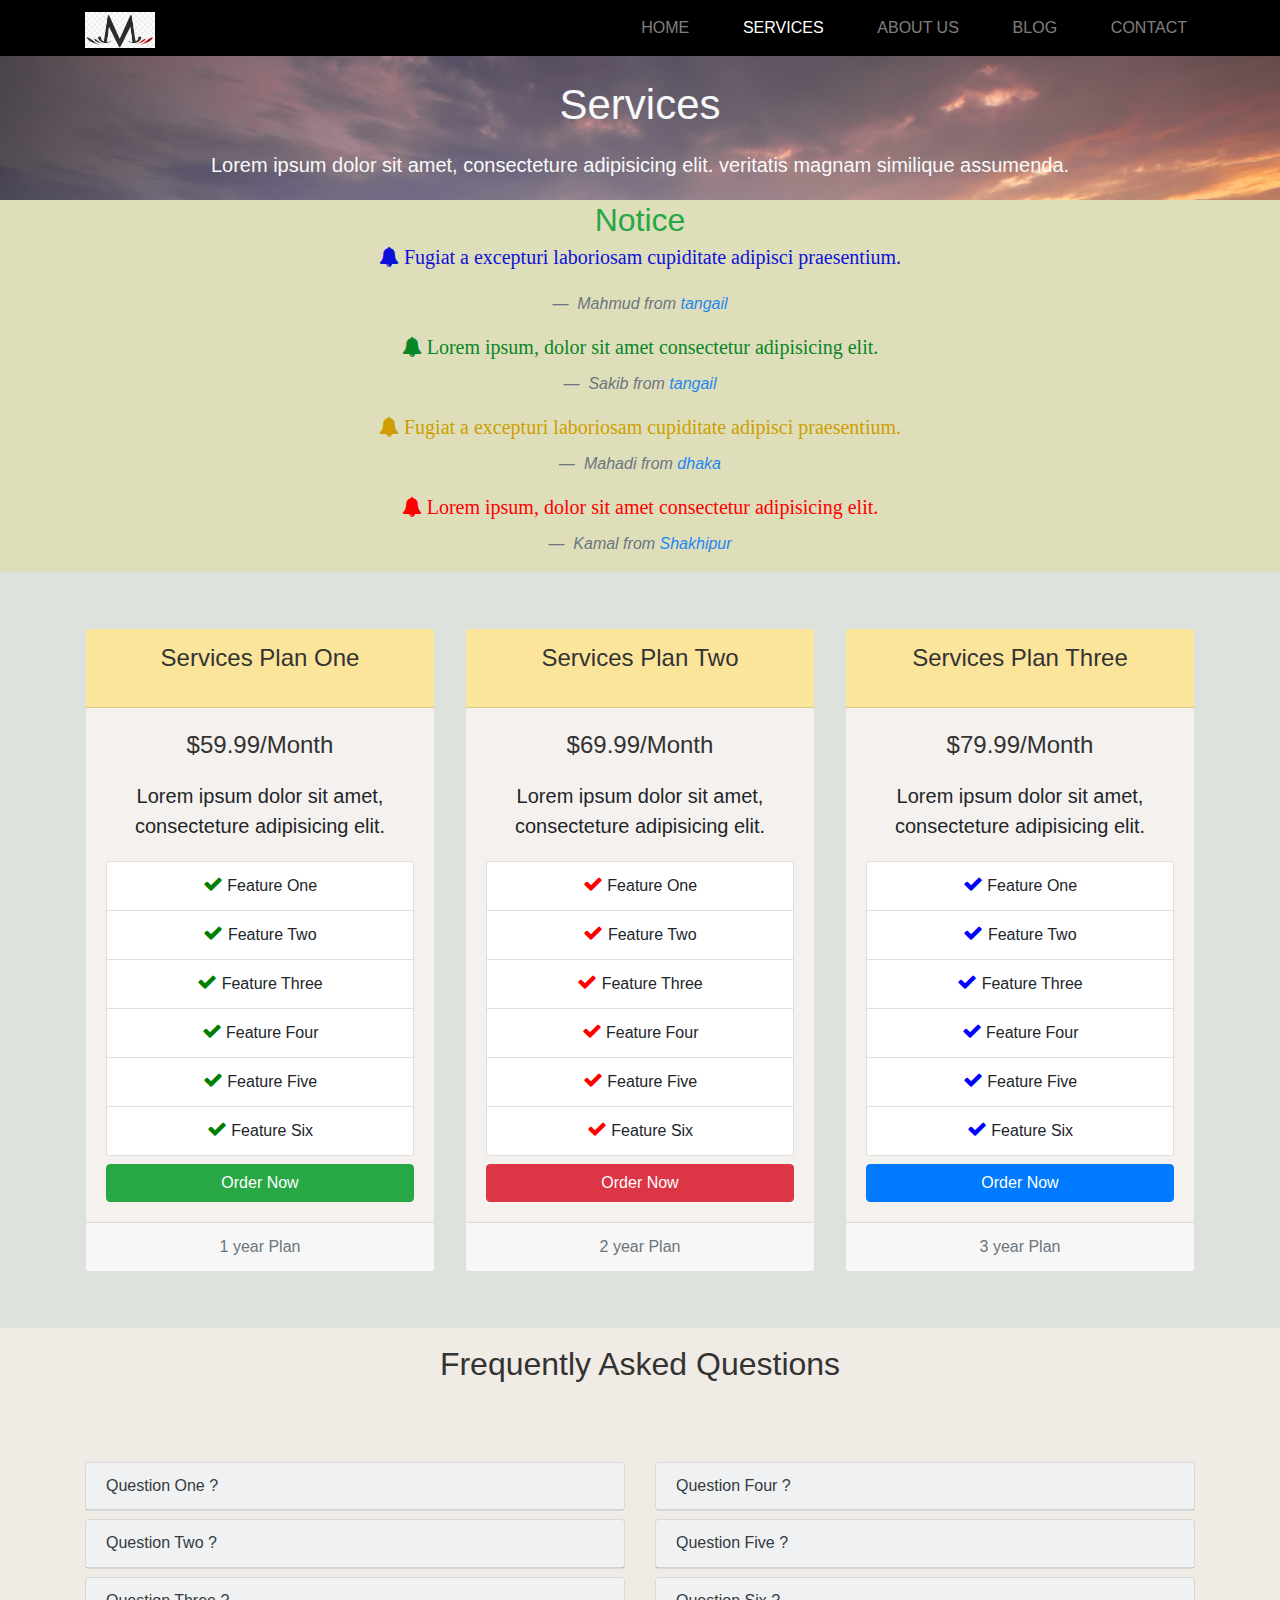
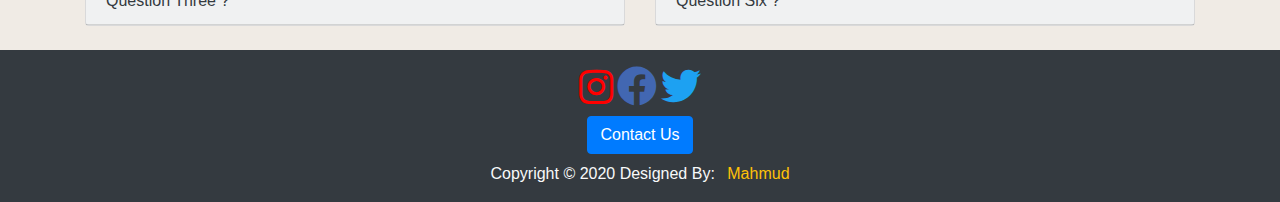
<file: services.html>
<!DOCTYPE html>
<html lang="en">
<head>
  <meta charset="UTF-8">
  <meta name="viewport" content="width=device-width, initial-scale=1.0">
  <meta http-equiv="X-UA-Compatible" content="ie=edge">
    
  <link rel="shortcut icon" href="img/favicon.jpg" type="image/x-icon">

  <link rel="stylesheet" href="css/style.css">
  <link rel="stylesheet" href="css/all.min.css">
  <link rel="stylesheet" href="css/bootstrap.min.css">
   
  <link rel="stylesheet" href="https://cdnjs.cloudflare.com/ajax/libs/font-awesome/4.7.0/css/font-awesome.min.css">
  <link rel="stylesheet" href="css/uikit.min.css">
  <link rel="stylesheet" href="css/fontawesome.min.css">


  <link rel="stylesheet" href="css/slick-theme.css">
  <link rel="stylesheet" href="css/slick.css">

  <title>Services</title>

</head>
<body>

  <!-- Navigation Var -->
  <!-- navbar-expand-md use for horizantal Item -->
  <nav  class="navbar navbar-expand-md  navbar-dark" uk-sticky="top: 200; animation: uk-animation-slide-top; bottom: #sticky-on-scroll-up"  >
    <div class="container">
                   <!-- navbar-brand Use for Bold  Text |active use home page alltime active|ml =margin left auto-auto use all item go to left side | navbar-toggler-right Use button position right -->
           <div class="mt-1">
             <a href="index.html">
              <img src="img/mahmudlogo3.jpg" class="float-left" alt="Mahmud Img" width="70" height="70">
             </a>
           </div>
           <button class="navbar-toggler navbar-toggler-right" data-toggle="collapse" data-target="#navbarnav">
              <span class="navbar-toggler-icon">

              </span>
           </button>
      <div id="navbarnav" class="collapse navbar-collapse">
        <ul class="navbar-nav ml-auto">
          <li class="nav-item ">
            <a class="nav-link" href="index.html" >Home</a>
          </li>

          <li class="nav-item active">
            <a class="nav-link" href="services.html">Services</a>
          </li>

          <li class="nav-item">
            <a class="nav-link" href="about.html">About Us</a>
          </li>

          <li class="nav-item">
            <a class="nav-link" href="blog.html">Blog</a>
          </li>

          <li class="nav-item">
            <a class="nav-link" href="contact.html">Contact</a>
          </li>
        </ul>

      </div>
        
    </div>
  </nav>


<!-- Services Page Header  -->

 <section id="services-header" class="text-center text-light">
    <div class="container">
      <div class="row">
        <div class="col mt-4">
          <h1 class="text-light">Services </h1>
          <p class="lead text-light ">Lorem ipsum dolor sit amet, consecteture adipisicing elit. veritatis magnam similique assumenda. </p>
        </div>
      </div>  
    </div>
  </section>

  <!-- Testimonial -->

  <section id="testimonial" style="background-color: rgba(221, 221, 184, 0.966);">
    <div class="container">
      <div class="row text-center">
        <div class="col">
          <h2 class="mb-0 text-success">Notice</h2>
        </div>
      </div>

      <div class="row mx-2">
        <div class="col">
          <div class="autoplay">
            <div>
              <blockquote class="blockquote text-center">
                <i class="fa fa-bell " style="font-size:20px;color:rgb(14, 17, 218) "> Fugiat a excepturi laboriosam cupiditate adipisci praesentium.   </i>
                <p class="lead text-primary " >  </p>
                <footer class="blockquote-footer">
                  Mahmud from  <a href="">tangail</a>
                </footer>
              </blockquote>
            </div>

            <div>
              <blockquote class="blockquote text-center">
                <i class="fa fa-bell " style="font-size:20px;color:rgb(9, 134, 40) "> Lorem ipsum, dolor sit amet consectetur adipisicing elit.   </i>
                <footer class="blockquote-footer">
                  Sakib from  <a href="">tangail</a>
                </footer>
              </blockquote>
            </div>

            <div>
              <blockquote class="blockquote text-center">
                <i class="fa fa-bell " style="font-size:20px;color:rgb(206, 158, 0) "> Fugiat a excepturi laboriosam cupiditate adipisci praesentium.   </i>
                <footer class="blockquote-footer">
                  Mahadi from  <a href="">dhaka</a>
                </footer>
              </blockquote>
            </div>

            <div>
              <blockquote class="blockquote text-center">
                <i class="fa fa-bell " style="font-size:20px;color:red "> Lorem ipsum, dolor sit amet consectetur adipisicing elit.   </i>
                <footer class="blockquote-footer">
                  Kamal from  <a href="">Shakhipur</a>
                </footer>
              </blockquote>
            </div>

          </div>
        </div>
      </div>
    </div>
  </section>


  <!-- Price Table -->

    <section id="price-table" class="py-5" style="background-color: rgba(219, 224, 219, 0.945);">
        <div class="container">
            <div class="row">
                <div class="col-md-4 my-2">
                    <div class="card text-center">
                        <div class="card-header" style="background: rgb(251, 229, 155);">
                          <h3>Services Plan One</h3>
                        </div>

                        <div class="card-body" style="background-color: rgb(245, 241, 238);">
                            <div class="card-title"> <h3>$59.99/Month</h3></div>
                            <div class="card-text lead mb-3">Lorem ipsum dolor sit amet, consecteture adipisicing elit.</div>
                            <ul class="list-group ">
                                <li class="list-group-item ">
                                    <i class="fa fa-check" style="font-size:20px;color:green"></i> Feature One
                                </li>
                                <li class="list-group-item">
                                    <i class="fa fa-check" style="font-size:20px;color:green"></i> Feature Two
                                </li>
                                <li class="list-group-item">
                                    <i class="fa fa-check" style="font-size:20px;color:green"></i> Feature Three
                                </li>
                                <li class="list-group-item">
                                    <i class="fa fa-check" style="font-size:20px;color:green"></i> Feature Four
                                </li>
                                <li class="list-group-item">
                                    <i class="fa fa-check" style="font-size:20px;color:green"></i> Feature Five
                                </li>
                                <li class="list-group-item">
                                    <i class="fa fa-check" style="font-size:20px;color:green"></i> Feature Six
                                </li>
                            </ul>
                             <a href="#" class="btn btn-block btn-success mt-2"> Order Now</a>
                        </div>

                        <div class="card-footer">
                            <p class="text-muted mb-0">1 year Plan</p>
                        </div>

                    </div>
                </div>


                <div class="col-md-4 my-2">
                    <div class="card text-center">
                        <div class="card-header" style="background: rgb(251, 229, 155);">
                          <h3>Services Plan Two</h3>
                        </div>

                        <div class="card-body" style="background-color: rgb(245, 241, 238);">
                            <div class="card-title"> <h3>$69.99/Month</h3></div>
                            <div class="card-text lead mb-3">Lorem ipsum dolor sit amet, consecteture adipisicing elit.</div>
                            <ul class="list-group ">
                                <li class="list-group-item">
                                    <i class="fa fa-check" style="font-size:20px;color:red"></i> Feature One
                                </li>
                                <li class="list-group-item">
                                    <i class="fa fa-check" style="font-size:20px;color:red"></i> Feature Two
                                </li>
                                <li class="list-group-item">
                                    <i class="fa fa-check" style="font-size:20px;color:red"></i> Feature Three
                                </li>
                                <li class="list-group-item">
                                    <i class="fa fa-check" style="font-size:20px;color:red"></i> Feature Four
                                </li>
                                <li class="list-group-item">
                                    <i class="fa fa-check" style="font-size:20px;color:red"></i> Feature Five
                                </li>
                                <li class="list-group-item">
                                    <i class="fa fa-check" style="font-size:20px;color:red"></i> Feature Six
                                </li>
                            </ul>
                            <a href="#" class="btn btn-block btn-danger mt-2"> Order Now</a>
                        </div>

                        <div class="card-footer">
                            <p class="text-muted mb-0">2 year Plan</p>
                        </div>

                    </div>
                </div>


                <div class="col-md-4 my-2">
                    <div class="card text-center">
                        <div class="card-header" style="background: rgb(251, 229, 155);">
                          <h3>Services Plan Three</h3>
                        </div>

                        <div class="card-body" style="background-color: rgb(245, 241, 238);">
                            <div class="card-title"> <h3>$79.99/Month</h3></div>
                            <div class="card-text lead mb-3">Lorem ipsum dolor sit amet, consecteture adipisicing elit.</div>
                            <ul class="list-group ">
                                <li class="list-group-item">
                                    <i class="fa fa-check" style="font-size:20px;color:blue"></i> Feature One
                                </li>
                                <li class="list-group-item">
                                    <i class="fa fa-check" style="font-size:20px;color:blue"></i> Feature Two
                                </li>
                                <li class="list-group-item">
                                    <i class="fa fa-check" style="font-size:20px;color:blue"></i> Feature Three
                                </li>
                                <li class="list-group-item">
                                    <i class="fa fa-check" style="font-size:20px;color:blue"></i> Feature Four
                                </li>
                                <li class="list-group-item">
                                    <i class="fa fa-check" style="font-size:20px;color:blue"></i> Feature Five
                                </li>
                                <li class="list-group-item">
                                    <i class="fa fa-check" style="font-size:20px;color:blue"></i> Feature Six
                                </li>
                            </ul>
                            <a href="#" class="btn btn-block btn-primary mt-2"> Order Now</a>
                        </div>

                        <div class="card-footer">
                            <p class="text-muted mb-0">3 year Plan</p>
                        </div>

                    </div>
                </div>

            </div>
        </div>

    </section>


    <!-- FAQ Section -->
<section id="accordion" class="py-3" style="background-color: rgb(240, 235, 229);">
  <div class="container">
    <div class="row text-center">
      <div class="col">
        <h2>Frequently Asked Questions</h2>
      </div>
    </div>

    <div class="row mt-5">
      <div class="col-md-6">

        <div class="card bg-light text-dark my-2">
          <div id="headingone" class="card-header">
            <h5 class="mb-0">
              <a href="#collapseone" class="text-dark" data-toggle="collapse" >
                Question One ?
              </a>
            </h5>
          </div>
          <div id="collapseone" class="collapse p-3" data-parent="#accordion">
            <p class="lead mb-0">Lorem ipsum dolor sit, amet consectetur adipisicing elit. Dignissimos a facere accusantium esse beatae magnam!</p>
          </div>
        </div>

        <div class="card bg-light text-dark my-2">
          <div id="headingone" class="card-header">
            <h5 class="mb-0">
              <a href="#collapsetwo" class="text-dark" data-toggle="collapse" >
                Question Two ?
              </a>
            </h5>
          </div>
          <div id="collapsetwo" class="collapse p-3" data-parent="#accordion">
            <p class="lead mb-0">Lorem ipsum dolor sit, amet consectetur adipisicing elit. Dignissimos a facere accusantium esse beatae magnam!</p>
          </div>
        </div>

        <div class="card bg-light text-dark my-2">
          <div id="headingone" class="card-header">
            <h5 class="mb-0">
              <a href="#collapsethreee" class="text-dark" data-toggle="collapse" >
                Question Three ?
              </a>
            </h5>
          </div>
          <div id="collapsethreee" class="collapse p-3" data-parent="#accordion">
            <p class="lead mb-0">Lorem ipsum dolor sit, amet consectetur adipisicing elit. Dignissimos a facere accusantium esse beatae magnam!</p>
          </div>
        </div>
      </div>

      <div class="col-md-6">

        <div class="card bg-light text-dark my-2">
          <div id="headingone" class="card-header">
            <h5 class="mb-0">
              <a href="#collapsefour" class="text-dark" data-toggle="collapse" >
                Question Four ?
              </a>
            </h5>
          </div>
          <div id="collapsefour" class="collapse p-3" data-parent="#accordion">
            <p class="lead mb-0">Lorem ipsum dolor sit, amet consectetur adipisicing elit. Dignissimos a facere accusantium esse beatae magnam!</p>
          </div>
        </div>

        <div class="card bg-light text-dark my-2">
          <div id="headingone" class="card-header">
            <h5 class="mb-0">
              <a href="#collapsefive" class="text-dark" data-toggle="collapse" data-parent="#accordion">
                Question Five ?
              </a>
            </h5>
          </div>
          <div id="collapsefive" class="collapse p-3" data-parent="#accordion"> 
            <p class="lead mb-0">Lorem ipsum dolor sit, amet consectetur adipisicing elit. Dignissimos a facere accusantium esse beatae magnam!</p>
          </div>
        </div>

        <div class="card bg-light text-dark my-2">
          <div id="headingone" class="card-header">
            <h5 class="mb-0">
              <a href="#collapsesix" class="text-dark" data-toggle="collapse" >
                Question Six ?
              </a>
            </h5>
          </div>
          <div id="collapsesix" class="collapse p-3" data-parent="#accordion">
            <p class="lead mb-0">Lorem ipsum dolor sit, amet consectetur adipisicing elit. Dignissimos a facere accusantium esse beatae magnam!</p>
          </div>
        </div>

      </div>
    </div>

  </div>
</section>


    <!-- Footer Section -->

    <footer id="footer-section" class="text-center text-light py-3   bg-dark ">
      <div class="container ">
        <div class="row">
          <div class="col-md-12 ">
            <div   >
  
  
              <a href="https://www.instagram.com/mahmud_582/">
                <i class="fa fa-instagram" style="font-size:40px;color:red"></i>
              </a>
  
              <a href="https://www.facebook.com/mahmud582">
                <i class="fab fa-facebook" style="font-size:40px;color:#4267B2;"></i>
              </a> 
  
              <a href="https://mobile.twitter.com/mahmud_582">
                <i class="fab fa-twitter" style="font-size:40px;color:rgb(29,161,242)"></i>
              </a>
  
            </div>
            <div class=" py-2">
              <button type="submit" class="btn btn-primary" data-toggle="modal" data-target="#contact-modal" >Contact Us</button>
            </div>
            <span>Copyright &copy; 2020 Designed By: <a class="ml-2 text-warning" href="https://sites.google.com/view/mdmahmud/home" target="_blank">Mahmud</a> </span>
            
          </div>
        </div>
      </div>
    </footer>


  <!-- Contact Us  Modal  -->
  <!-- The Modal -->

 <div class="modal text-light" id="contact-modal">
  <div class="container">
    <div class="modal-dialog ">
      <div class="modal-content bg-dark ">
  
        <!-- Modal Header -->
        <div class="modal-header">
          <h4 class="modal-title text-light ">Contact us</h4>
          <button type="button" class="close text-light " data-dismiss="modal">&times;</button>

        </div>
  
        <!-- Modal body -->
        <div class="modal-body">

          <form action="/action_page.php">
            <div class="form-group">
              <label for="name">Name:</label>
              <input type="text" class="form-control" id="name" placeholder="Enter Your Name " name="name">
            </div>

            <div class="form-group">
              <label for="email">Email:</label>
              <input type="email" class="form-control" id="email" placeholder="Enter Your Email " name="email">
            </div>

            <div class="form-group">
              <label for="comment">Comment:</label>
              <textarea class="form-control" rows="3" id="comment" name="text" placeholder="Enter Your Comment "></textarea>
            </div>

            <button type="submit" class="btn btn-primary">Sent</button>
          </form> 
        </div>
  
        <!-- Modal footer -->

        <div class="modal-footer">
          <button type="button" class="btn btn-danger" data-dismiss="modal">Close</button>
        </div>
      </div>
    </div>
  </div>
 </div>


   <script src="https://code.jquery.com/jquery-3.2.1.slim.min.js" integrity="sha384-KJ3o2DKtIkvYIK3UENzmM7KCkRr/rE9/Qpg6aAZGJwFDMVNA/GpGFF93hXpG5KkN" crossorigin="anonymous"></script>
   <script src="https://cdnjs.cloudflare.com/ajax/libs/popper.js/1.12.9/umd/popper.min.js" integrity="sha384-ApNbgh9B+Y1QKtv3Rn7W3mgPxhU9K/ScQsAP7hUibX39j7fakFPskvXusvfa0b4Q" crossorigin="anonymous"></script>
    
   <script src="js/bootstrap.min.js"></script>
   <script src="js/uikit.min.js"></script>
   <script src="js/uikit-icons.min.js"></script>


   <script src="js/slick.min.js"></script>
   <script src="js/main.js"></script>


</body>
</html>
</file>
<file: css/style.css>
.navbar{
    background: #000;

}

.nav-item{
    padding-left: 1cm;
}

.nav-link{
    text-transform: uppercase;

}

.carousel-item{

    height: 450px;
}
.carousel-img-1{
    background: url('../img/background-6.jpg');
    background-size: cover;
}

.carousel-img-2{
    background: url('../img/background-7.jpg');
    background-size: cover;
}

.carousel-img-3{
    background: url('../img/background-8.jpg');
    background-size: cover;
}
.slide-text-color{
    color: rgb(0, 0, 0);
    
}

/*  Home-Get Started  */

#getstarted{
   

    background: url('../img/mountains.jpg');
    background-size: cover;
    background-attachment: fixed;
    background-repeat: no-repeat;
    min-height: 100px ;

}

.dark-overlay{
    background: rgba(0,0,0,0.4);
    min-height: 100px ;
}

/* Home-video Section */

#home-video{
   
    background: url('../img/home.jpg');
    background-size: cover;
    background-attachment: fixed;
    background-repeat: no-repeat;
    min-height: 100px ;
    color: black;

}


/* newsletter */

#newsletter{
   

    background: url('../img/home.jpg');
    background-size: cover;
    background-attachment: fixed;
    background-repeat: no-repeat;
    min-height: 100px ;

}


.dark-overlay2{
    background: rgba(0,0,0,0.4);
    min-height: 100px ;
}


/*  */


.stylecard:hover{
    box-shadow: 5px 10px 15px 1px black;
    
    }


/* When screen Size will be  1 to 480  it h2 text size 2.4 rem */

@media(max-width: 480px){
    #showcase h2{
        font-size: 2.4rem;
    }
}


@media(max-width: 768px){
    .nav-item{
        padding-left: 0 !important;
    }
}

/* Photo Gallery  */


@media(max-width: 765px){
    .image{
        margin-top: 15px;
        
    }
}


@media(max-width: 800px){
    #footer-section{
       
       margin-bottom: 20px;

    }
}




/* ---------------------------------------------------------------------About Us-------------------------------------- */
/* ------------------------------------------------------------------------------------------------------------------- */


#page-header{
   

    background: url('../img/gallery2.jpg');
    background-size: cover;
    background-attachment: fixed;
    background-repeat: no-repeat;
    min-height: 100px ;

}

.slick-prev:before {
    background: rgb(10, 10, 10);
    
}
.slick-next:before {
    background: rgb(0, 0, 0);
    
}




/* -------------------------------------------------Services-Page---------------------------------------- */
/* --------------------------------------------------------------------------------------------------------- */



/* Home-video Section */


#services-header{
   

    background: url('../img/gallery2.jpg');
    background-size: cover;
    background-attachment: fixed;
    background-repeat: no-repeat;
    min-height: 100px ;

}
</file>
